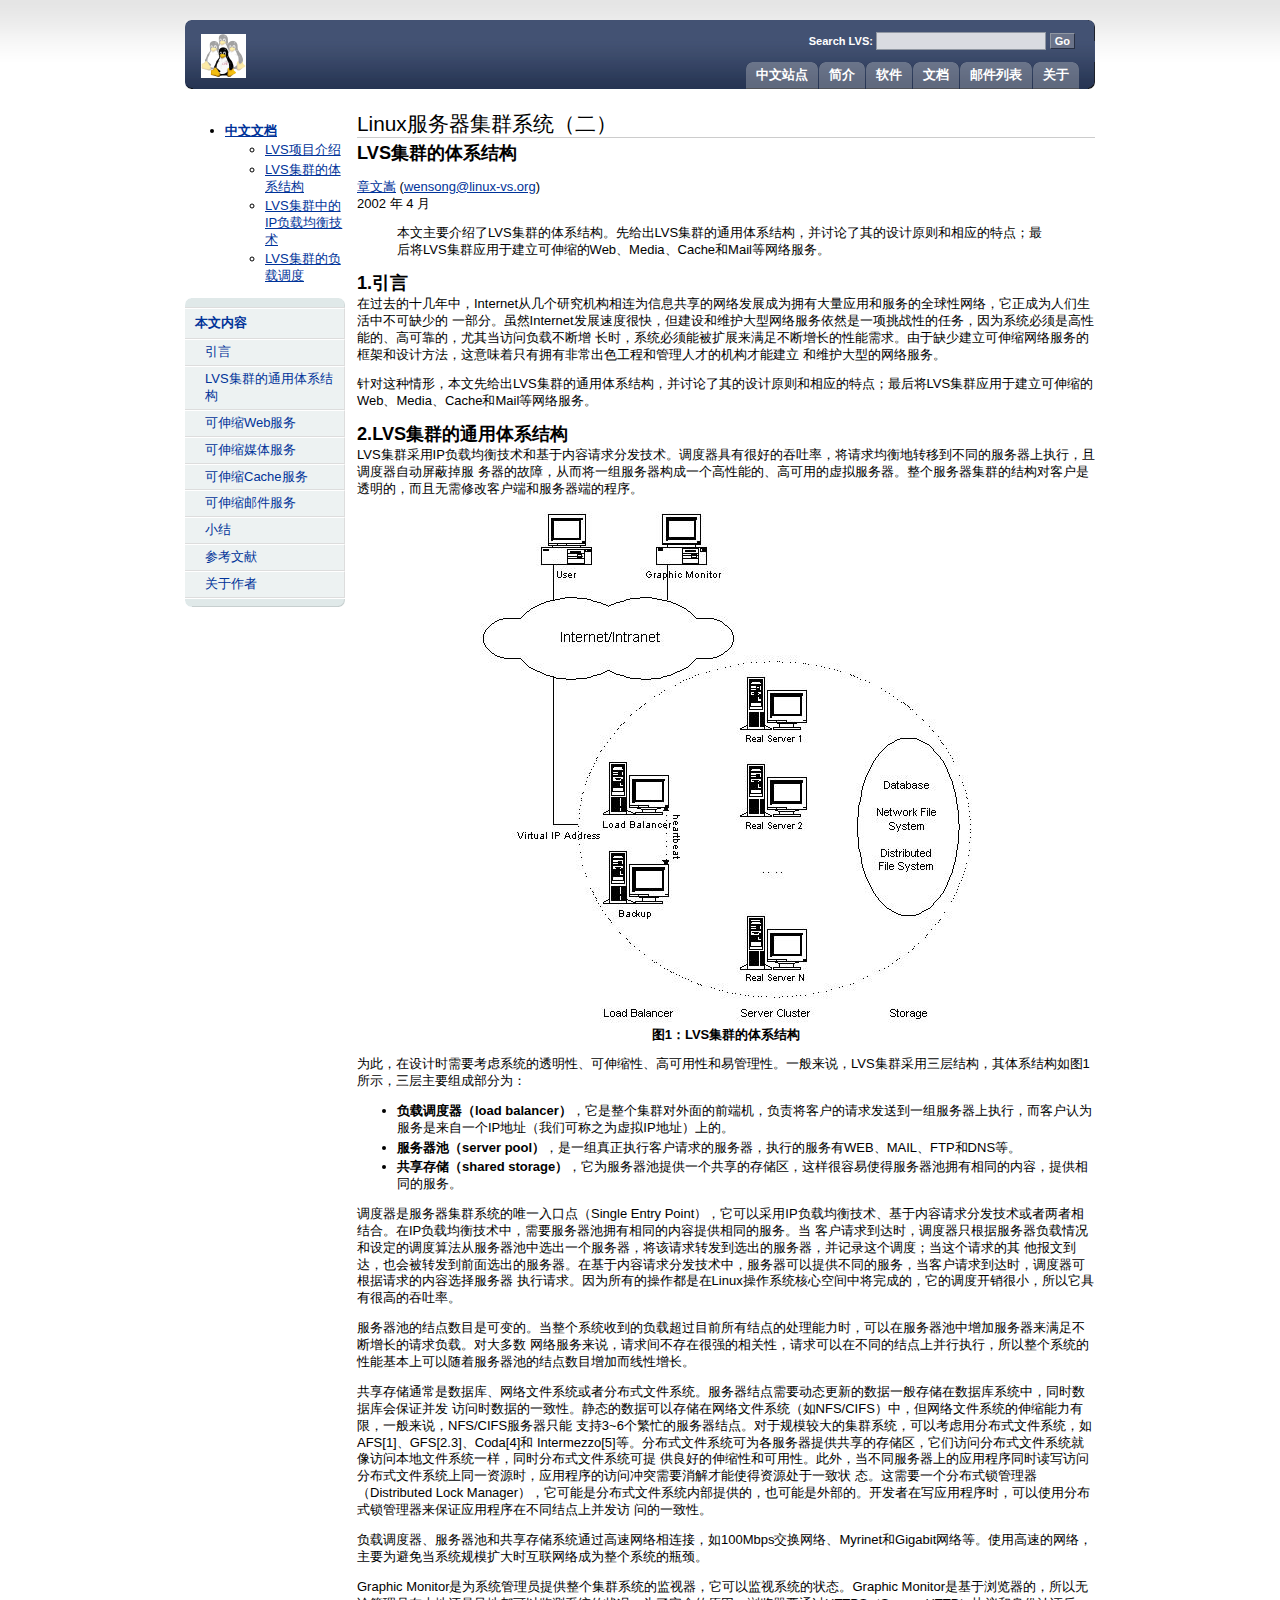
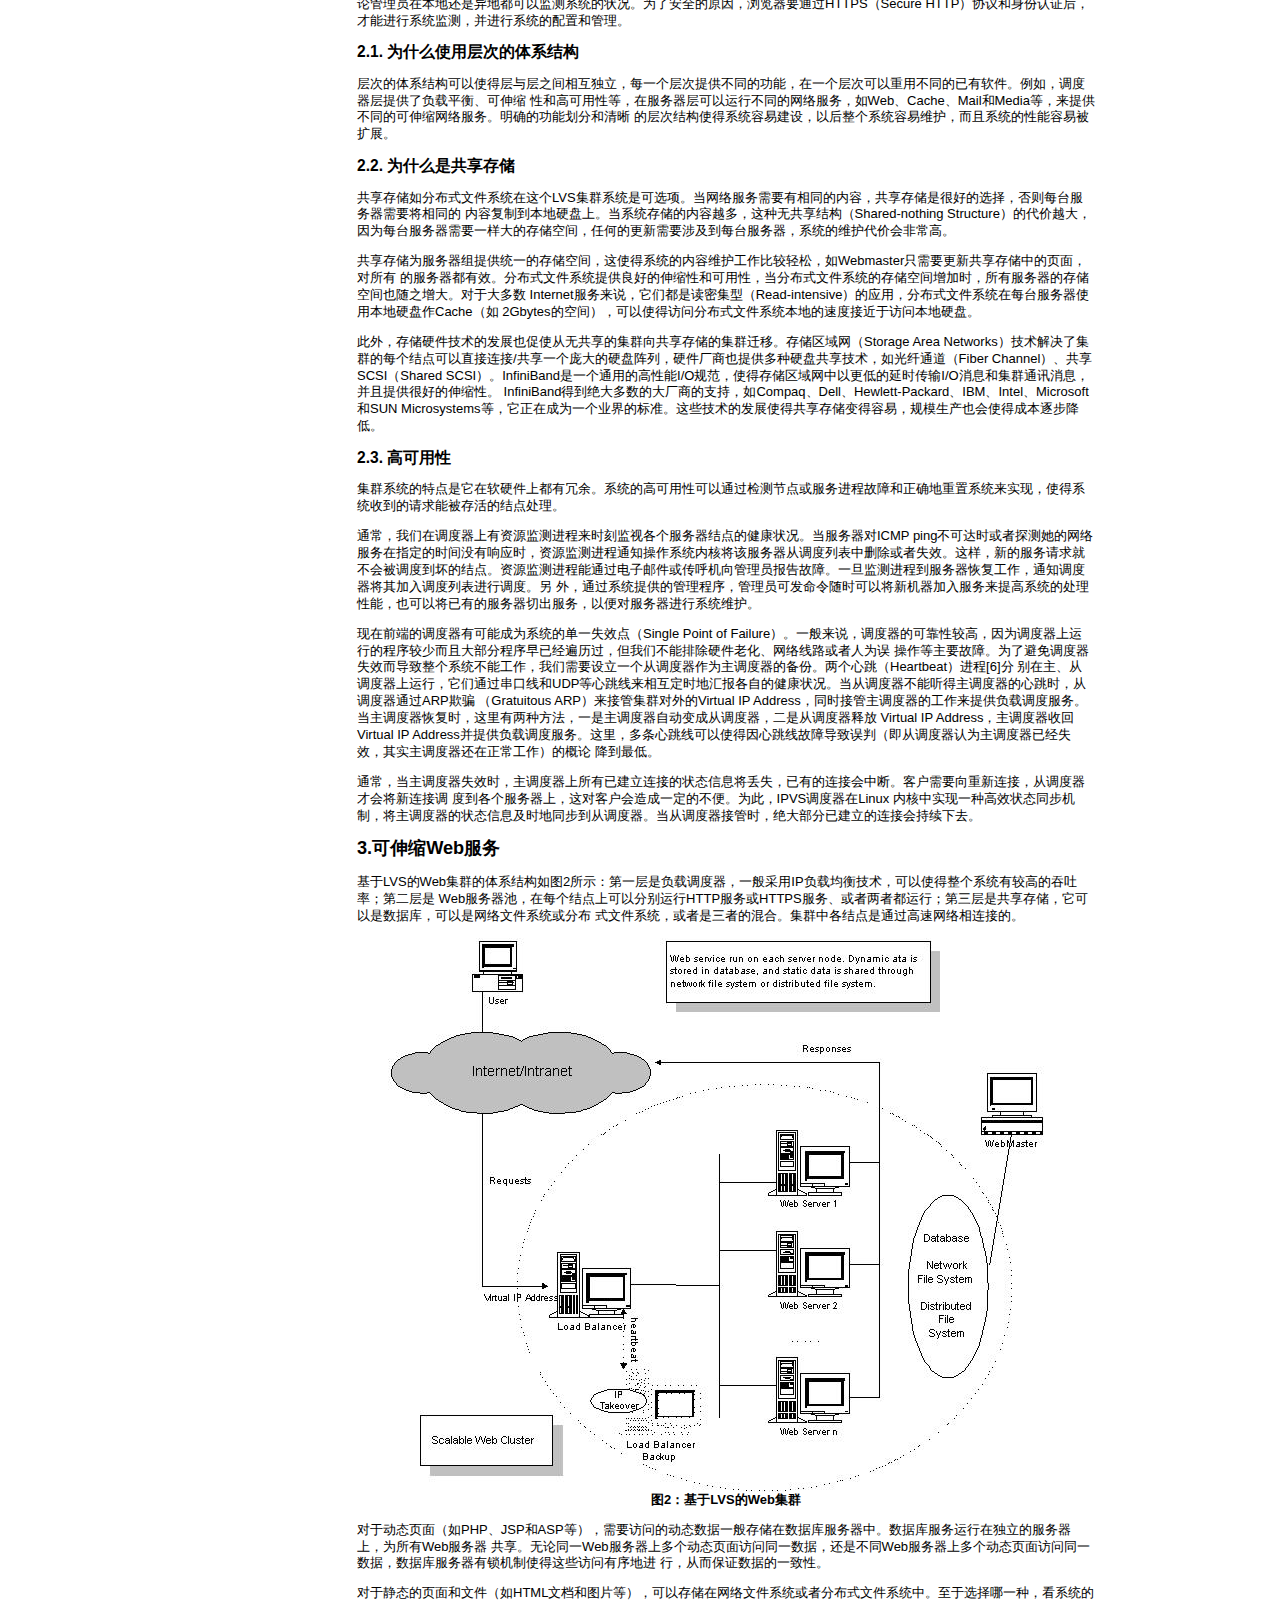
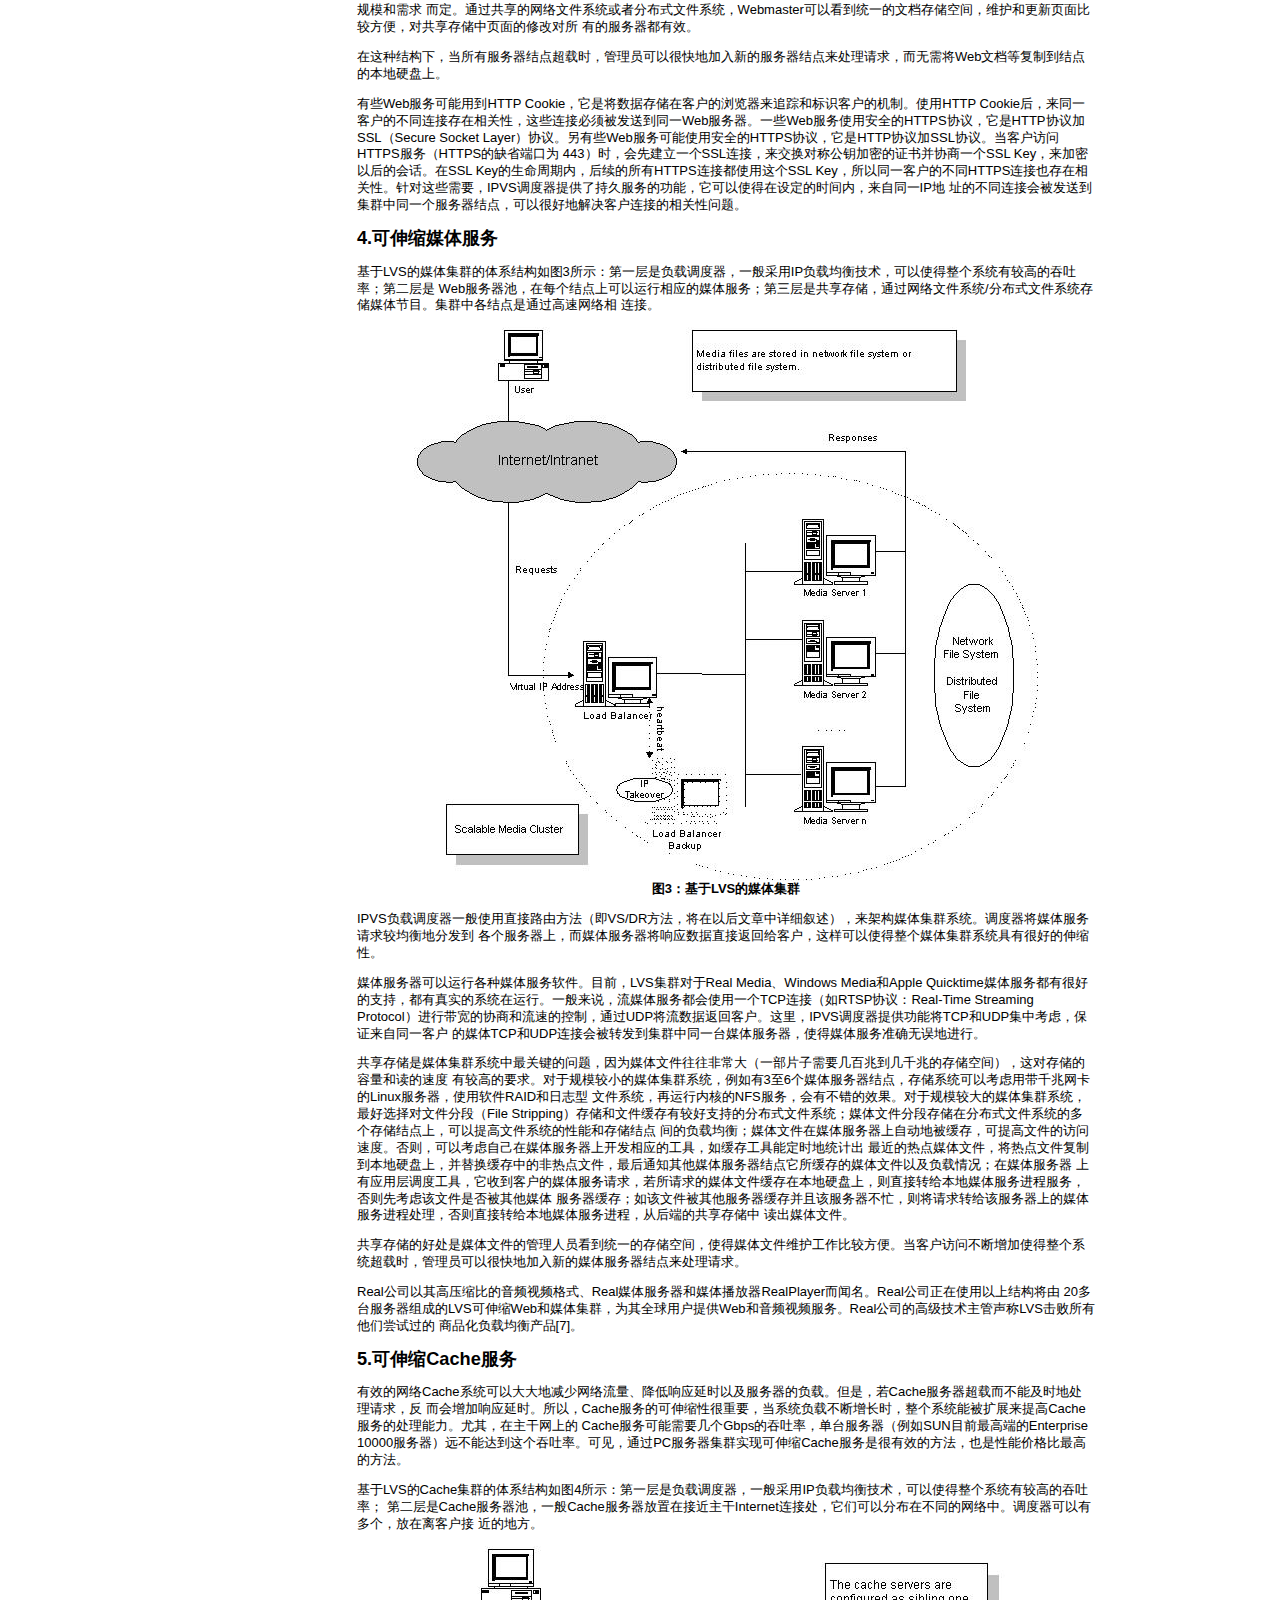
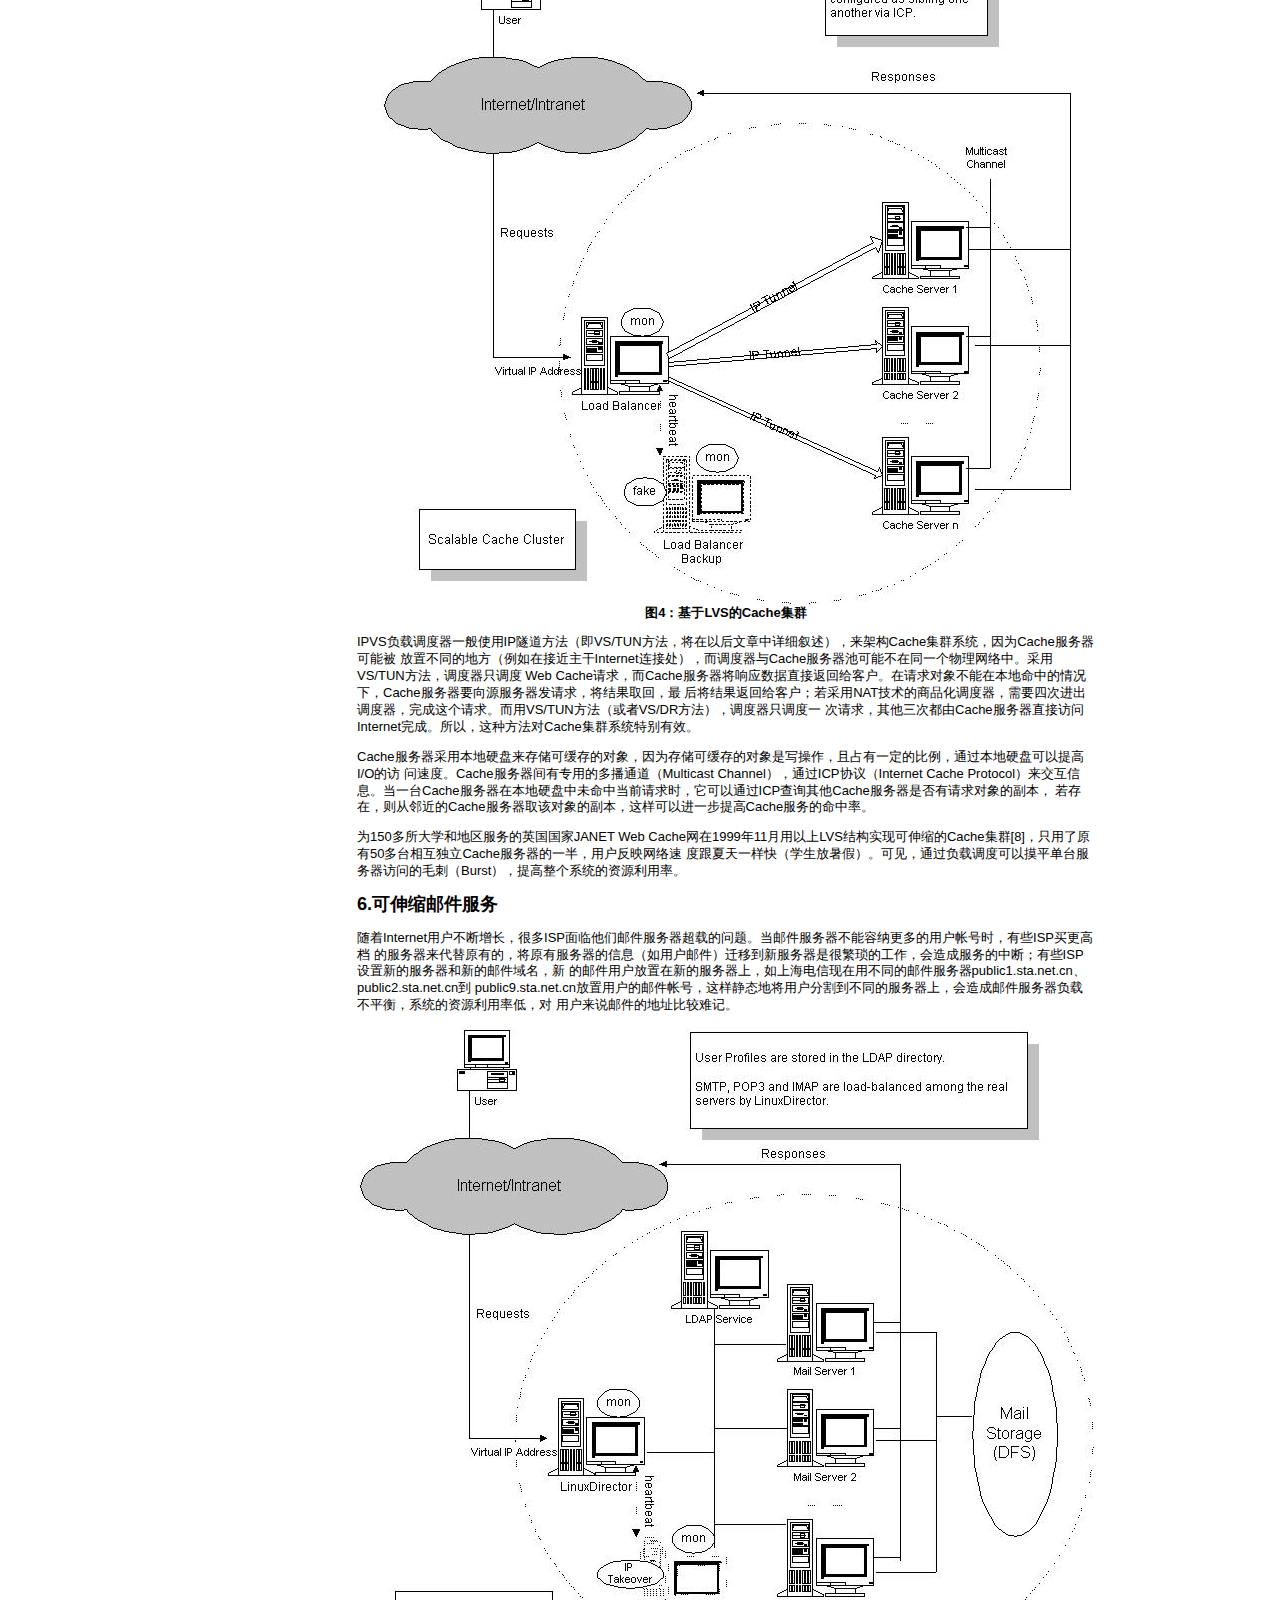
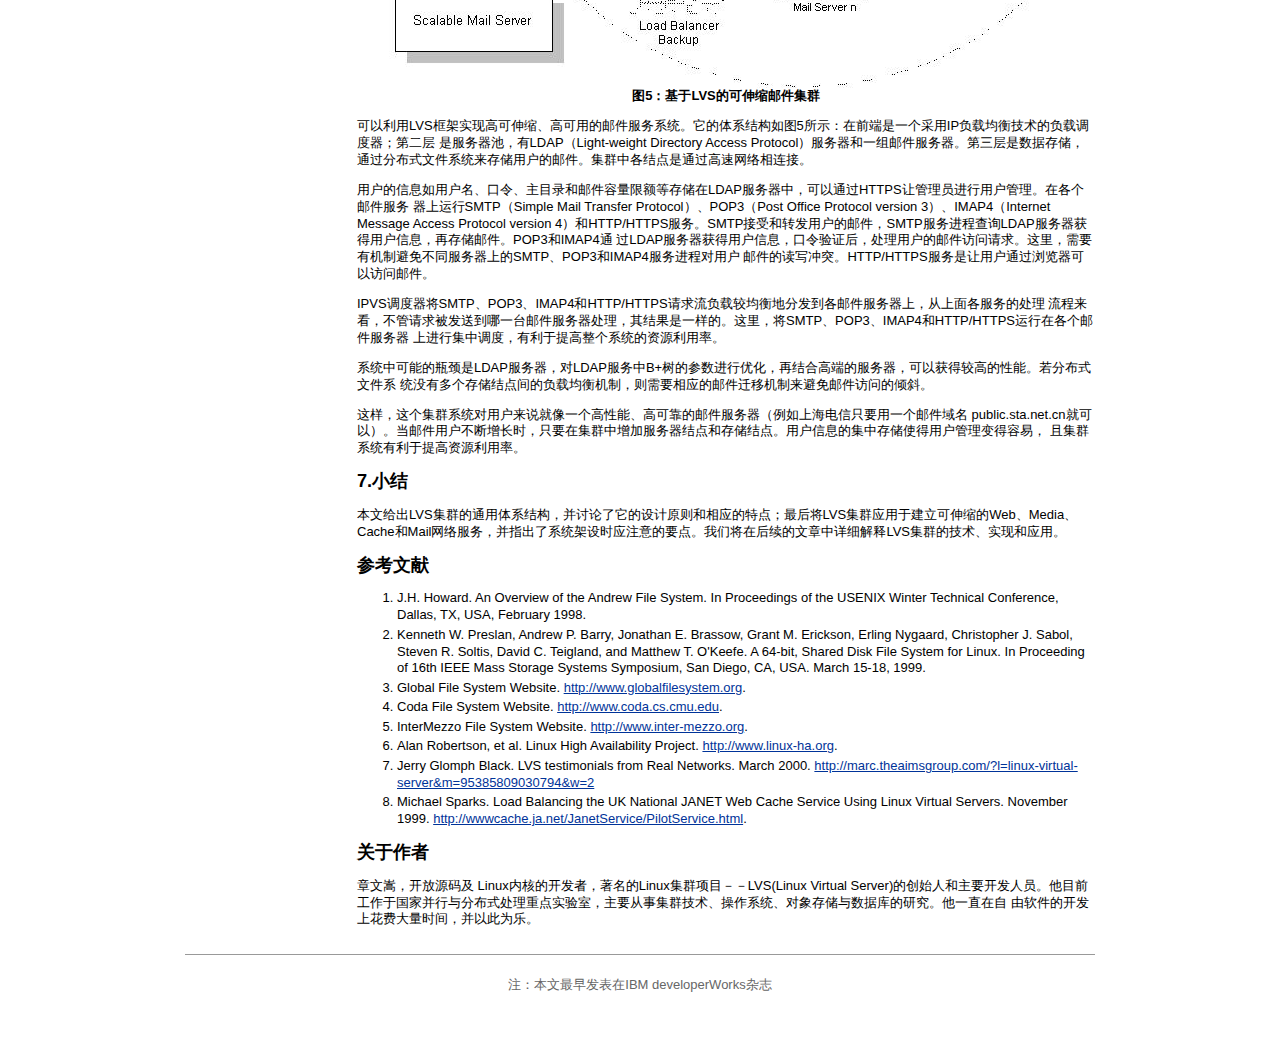
<file: static_server/html/zh/lvs2.html>
<!-- DOCTYPE HTML PUBLIC "-//W3C//DTD HTML 4.01//EN" "http://www.w3.org/TR/html4/strict.dtd" -->
<html lang="zh_CN">
<head>
    <meta http-equiv="Content-Type" content="text/html; charset=utf-8"/>
    <meta name="Description" content="LVS集群的体系结构"/>
    <meta name="Keywords" content="负载均衡, 集群, 可扩展性, 高可用, 系统管理, 体系结构"/>
    <title>Linux服务器集群系统(二)--LVS集群的体系结构</title>
    <link rel="icon" href="http://www.linuxvirtualserver.org/logo/lvs-16.png" type="image/png">
    <link rel="home" title="Home" href="http://www.LinuxVirtualServer.org/">
    <link rel="stylesheet" type="text/css" href="../css/base/content.css" media="all">
    <link rel="stylesheet" type="text/css" href="../css/base/template.css" media="screen">
    <link rel="stylesheet" type="text/css" href="../css/cavendish/content.css" title="Cavendish" media="all">
    <link rel="stylesheet" type="text/css" href="../css/cavendish/template.css" title="Cavendish" media="screen">
    <style type="text/css">
        .atitle2 {
            font-size: 140%;
            font-weight: bold;
        }

        .atitle3 {
            font-size: 120%;
            font-weight: bold;
        }
    </style>
</head>

<body class="homepage">
<div id="container">

    <div id="header">
        <h1><a href="http://www.linuxvirtualserver.org/index.html" title="返回首页" accesskey="1">首页</a></h1>
        <ul>
            <li><a href="http://www.linuxvirtualserver.org/about.html" title="关于LVS项目">关于</a></li>
            <li><a href="http://www.linuxvirtualserver.org/mailing.html" title="LVS邮件列表与档案">邮件列表</a></li>
            <li><a href="http://www.linuxvirtualserver.org/Documents.html" title="LVS文档">文档</a></li>
            <li><a href="http://www.linuxvirtualserver.org/software/index.html" title="LVS软件信息">软件</a></li>
            <li><a href="http://www.linuxvirtualserver.org/whatis.html" title="LVS介绍">简介</a></li>
            <li><a href="http://zh.linuxvirtualserver.org" title="LVS中文站点">中文站点</a></li>
        </ul>
        <form id="search" method="get" action="#" title="LinuxVirtualServer.org Search">
            <div>
                <label for="q" title="Search on LVS site">Search LVS: </label>
                <input type="hidden" name="cof"
                       value="DIV:#336699;ALC:#0000ff;GFNT:#0000ff;LC:#0000ff;BGC:white;AH:center;VLC:#663399;GL:0;GALT:#008000">
                <input type="hidden" name="domains" value="linuxvirtualserver.org">
                <input type="hidden" name="sitesearch" value="linuxvirtualserver.org">
                <input id="q" type="text" name="q" size="30">
                <input id="submit" type="submit" value="Go">
                <input type="hidden" name="ie" value="gb2312">
                <input type="hidden" name="oe" value="UTF-8">
                <input type="hidden" name="hl" value="zh-CN">
            </div>
        </form>
    </div>
    <!-- closes #header-->

    <div id="mBody">
        <div id="side">

            <ul id="nav-">
                <li><a title="Documentation"
                       href="http://www.linuxvirtualserver.org/zh/index.html"><strong>中文文档</strong></a>
                    <ul>
                        <li><a title="LVS项目介绍" href="http://www.linuxvirtualserver.org/zh/lvs1.html">LVS项目介绍</a></li>
                        <li><a title="LVS集群的体系结构" href="../zh/lvs2.html">LVS集群的体系结构</a></li>
                        <li><a title="LVS集群中的IP负载均衡技术" href="http://www.linuxvirtualserver.org/zh/lvs3.html">LVS集群中的IP负载均衡技术</a>
                        </li>
                        <li><a title="LVS集群的负载调度" href="http://www.linuxvirtualserver.org/zh/lvs4.html">LVS集群的负载调度</a>
                        </li>
                    </ul>
                </li>
            </ul>

            <ul id="nav">
                <li><a href="http://www.linuxvirtualserver.org/zh/lvs1.html"><strong>本文内容</strong></a>
                    <ul>
                        <li><a href=../zh/lvlvs2.html#1">引言</a></li>
                        <li><a href=../zh/lvlvs2.html#2">LVS集群的通用体系结构</a></li>
                        <li><a href=../zh/lvlvs2.html#3">可伸缩Web服务</a></li>
                        <li><a href=../zh/lvlvs2.html#4">可伸缩媒体服务</a></li>
                        <li><a href=../zh/lvlvs2.html#5">可伸缩Cache服务</a></li>
                        <li><a href=../zh/lvlvs2.html#6">可伸缩邮件服务</a></li>
                        <li><a href=../zh/lvlvs2.html#7">小结</a></li>
                        <li><a href=../zh/lvlvs2.html#resources">参考文献</a></li>
                        <li><a href=../zh/lvlvs2.html#author1">关于作者</a></li>
                    </ul>
                </li>
            </ul>

            <hr class="hide">
            <br>
            <script type="text/javascript"><!--
            google_ad_client = "pub-5166885998505756";
            google_ad_width = 160;
            google_ad_height = 600;
            google_ad_format = "160x600_as";
            google_ad_channel = "9082616221";
            google_color_border = "336699";
            google_color_bg = "FFFFFF";
            google_color_link = "003399";
            google_color_url = "008000";
            google_color_text = "000000";
            //--></script>
            <script type="text/javascript"
                    src="#">
            </script>
            <br/>
            <br/>
            <script type="text/javascript"><!--
            google_ad_client = "pub-5166885998505756";
            google_ad_width = 160;
            google_ad_height = 90;
            google_ad_format = "160x90_0ads_al";
            google_ad_channel = "6418630078";
            google_color_border = "336699";
            google_color_bg = "FFFFFF";
            google_color_link = "003399";
            google_color_url = "008000";
            google_color_text = "000000";
            //--></script>
            <script type="text/javascript"
                    src="#">
            </script>
        </div>

        <div id="mainContent">

            <hr class="hide">

            <h1>Linux服务器集群系统（二）</h1>

            <!-- START SUBTITLE AND CONTENT-->
            <span class="atitle2">LVS集群的体系结构</span>

            <p><a href=../zh/lvlvs2.html#author1"><font size="2">章文嵩</font></a> (<font size="2"><a
                    href="mailto:wensong@linux-vs.org">wensong@linux-vs.org</a></font>)
                <br> 2002 年 4 月</p>
            <blockquote>本文主要介绍了LVS集群的体系结构。先给出LVS集群的通用体系结构，并讨论了其的设计原则和相应的特点；最后将LVS集群应用于建立可伸缩的Web、Media、Cache和Mail等网络服务。
            </blockquote>
            <p><a name="1"><span class="atitle2">1.引言</span></a>
                <br>在过去的十几年中，Internet从几个研究机构相连为信息共享的网络发展成为拥有大量应用和服务的全球性网络，它正成为人们生活中不可缺少的
                一部分。虽然Internet发展速度很快，但建设和维护大型网络服务依然是一项挑战性的任务，因为系统必须是高性能的、高可靠的，尤其当访问负载不断增
                长时，系统必须能被扩展来满足不断增长的性能需求。由于缺少建立可伸缩网络服务的框架和设计方法，这意味着只有拥有非常出色工程和管理人才的机构才能建立
                和维护大型的网络服务。</p>
            <p>针对这种情形，本文先给出LVS集群的通用体系结构，并讨论了其的设计原则和相应的特点；最后将LVS集群应用于建立可伸缩的Web、Media、Cache和Mail等网络服务。</p>
            <p><a name="2"><span class="atitle2">2.LVS集群的通用体系结构</span></a>
                <br>LVS集群采用IP负载均衡技术和基于内容请求分发技术。调度器具有很好的吞吐率，将请求均衡地转移到不同的服务器上执行，且调度器自动屏蔽掉服
                务器的故障，从而将一组服务器构成一个高性能的、高可用的虚拟服务器。整个服务器集群的结构对客户是透明的，而且无需修改客户端和服务器端的程序。</p>
            <!-- START FIGURE--->
            <p></p>
            <center><img alt="LVS集群的体系结构" src="../zh/lvs2/lvs-architecture.jpg">
                <br><b>图1：LVS集群的体系结构</b></center>
            <p></p>
            <!-- END FIGURE--->
            <p>为此，在设计时需要考虑系统的透明性、可伸缩性、高可用性和易管理性。一般来说，LVS集群采用三层结构，其体系结构如图1所示，三层主要组成部分为：<br>
            </p>
            <ul>
                <li><b>负载调度器（load balancer）</b>，它是整个集群对外面的前端机，负责将客户的请求发送到一组服务器上执行，而客户认为服务是来自一个IP地址（我们可称之为虚拟IP地址）上的。</li>
                <li><b>服务器池（server pool）</b>，是一组真正执行客户请求的服务器，执行的服务有WEB、MAIL、FTP和DNS等。</li>
                <li><b>共享存储（shared storage）</b>，它为服务器池提供一个共享的存储区，这样很容易使得服务器池拥有相同的内容，提供相同的服务。</li>
            </ul>
            <p>调度器是服务器集群系统的唯一入口点（Single Entry
                Point），它可以采用IP负载均衡技术、基于内容请求分发技术或者两者相结合。在IP负载均衡技术中，需要服务器池拥有相同的内容提供相同的服务。当
                客户请求到达时，调度器只根据服务器负载情况和设定的调度算法从服务器池中选出一个服务器，将该请求转发到选出的服务器，并记录这个调度；当这个请求的其
                他报文到达，也会被转发到前面选出的服务器。在基于内容请求分发技术中，服务器可以提供不同的服务，当客户请求到达时，调度器可根据请求的内容选择服务器
                执行请求。因为所有的操作都是在Linux操作系统核心空间中将完成的，它的调度开销很小，所以它具有很高的吞吐率。</p>
            <p>服务器池的结点数目是可变的。当整个系统收到的负载超过目前所有结点的处理能力时，可以在服务器池中增加服务器来满足不断增长的请求负载。对大多数
                网络服务来说，请求间不存在很强的相关性，请求可以在不同的结点上并行执行，所以整个系统的性能基本上可以随着服务器池的结点数目增加而线性增长。 </p>
            <p>共享存储通常是数据库、网络文件系统或者分布式文件系统。服务器结点需要动态更新的数据一般存储在数据库系统中，同时数据库会保证并发
                访问时数据的一致性。静态的数据可以存储在网络文件系统（如NFS/CIFS）中，但网络文件系统的伸缩能力有限，一般来说，NFS/CIFS服务器只能
                支持3~6个繁忙的服务器结点。对于规模较大的集群系统，可以考虑用分布式文件系统，如AFS[1]、GFS[2.3]、Coda[4]和
                Intermezzo[5]等。分布式文件系统可为各服务器提供共享的存储区，它们访问分布式文件系统就像访问本地文件系统一样，同时分布式文件系统可提
                供良好的伸缩性和可用性。此外，当不同服务器上的应用程序同时读写访问分布式文件系统上同一资源时，应用程序的访问冲突需要消解才能使得资源处于一致状
                态。这需要一个分布式锁管理器（Distributed Lock
                Manager），它可能是分布式文件系统内部提供的，也可能是外部的。开发者在写应用程序时，可以使用分布式锁管理器来保证应用程序在不同结点上并发访
                问的一致性。 </p>
            <p>负载调度器、服务器池和共享存储系统通过高速网络相连接，如100Mbps交换网络、Myrinet和Gigabit网络等。使用高速的网络，主要为避免当系统规模扩大时互联网络成为整个系统的瓶颈。
            </p>
            <p>Graphic Monitor是为系统管理员提供整个集群系统的监视器，它可以监视系统的状态。Graphic
                Monitor是基于浏览器的，所以无论管理员在本地还是异地都可以监测系统的状况。为了安全的原因，浏览器要通过HTTPS（Secure
                HTTP）协议和身份认证后，才能进行系统监测，并进行系统的配置和管理。 </p>
            <p><span class="atitle3">2.1. 为什么使用层次的体系结构</span><br></p>
            <p>层次的体系结构可以使得层与层之间相互独立，每一个层次提供不同的功能，在一个层次可以重用不同的已有软件。例如，调度器层提供了负载平衡、可伸缩
                性和高可用性等，在服务器层可以运行不同的网络服务，如Web、Cache、Mail和Media等，来提供不同的可伸缩网络服务。明确的功能划分和清晰
                的层次结构使得系统容易建设，以后整个系统容易维护，而且系统的性能容易被扩展。 </p>
            <p><span class="atitle3">2.2. 为什么是共享存储</span><br>
            </p>
            <p>共享存储如分布式文件系统在这个LVS集群系统是可选项。当网络服务需要有相同的内容，共享存储是很好的选择，否则每台服务器需要将相同的
                内容复制到本地硬盘上。当系统存储的内容越多，这种无共享结构（Shared-nothing
                Structure）的代价越大，因为每台服务器需要一样大的存储空间，任何的更新需要涉及到每台服务器，系统的维护代价会非常高。 </p>
            <p>共享存储为服务器组提供统一的存储空间，这使得系统的内容维护工作比较轻松，如Webmaster只需要更新共享存储中的页面，对所有
                的服务器都有效。分布式文件系统提供良好的伸缩性和可用性，当分布式文件系统的存储空间增加时，所有服务器的存储空间也随之增大。对于大多数
                Internet服务来说，它们都是读密集型（Read-intensive）的应用，分布式文件系统在每台服务器使用本地硬盘作Cache（如
                2Gbytes的空间），可以使得访问分布式文件系统本地的速度接近于访问本地硬盘。 </p>
            <p>此外，存储硬件技术的发展也促使从无共享的集群向共享存储的集群迁移。存储区域网（Storage Area
                Networks）技术解决了集群的每个结点可以直接连接/共享一个庞大的硬盘阵列，硬件厂商也提供多种硬盘共享技术，如光纤通道（Fiber
                Channel）、共享SCSI（Shared
                SCSI）。InfiniBand是一个通用的高性能I/O规范，使得存储区域网中以更低的延时传输I/O消息和集群通讯消息，并且提供很好的伸缩性。
                InfiniBand得到绝大多数的大厂商的支持，如Compaq、Dell、Hewlett-Packard、IBM、Intel、Microsoft
                和SUN Microsystems等，它正在成为一个业界的标准。这些技术的发展使得共享存储变得容易，规模生产也会使得成本逐步降低。 </p>
            <p><span class="atitle3">2.3. 高可用性</span><br>
            </p>
            <p>集群系统的特点是它在软硬件上都有冗余。系统的高可用性可以通过检测节点或服务进程故障和正确地重置系统来实现，使得系统收到的请求能被存活的结点处理。
            </p>
            <p>通常，我们在调度器上有资源监测进程来时刻监视各个服务器结点的健康状况。当服务器对ICMP
                ping不可达时或者探测她的网络服务在指定的时间没有响应时，资源监测进程通知操作系统内核将该服务器从调度列表中删除或者失效。这样，新的服务请求就
                不会被调度到坏的结点。资源监测进程能通过电子邮件或传呼机向管理员报告故障。一旦监测进程到服务器恢复工作，通知调度器将其加入调度列表进行调度。另
                外，通过系统提供的管理程序，管理员可发命令随时可以将新机器加入服务来提高系统的处理性能，也可以将已有的服务器切出服务，以便对服务器进行系统维护。
            </p>
            <p>现在前端的调度器有可能成为系统的单一失效点（Single Point of
                Failure）。一般来说，调度器的可靠性较高，因为调度器上运行的程序较少而且大部分程序早已经遍历过，但我们不能排除硬件老化、网络线路或者人为误
                操作等主要故障。为了避免调度器失效而导致整个系统不能工作，我们需要设立一个从调度器作为主调度器的备份。两个心跳（Heartbeat）进程[6]分
                别在主、从调度器上运行，它们通过串口线和UDP等心跳线来相互定时地汇报各自的健康状况。当从调度器不能听得主调度器的心跳时，从调度器通过ARP欺骗
                （Gratuitous ARP）来接管集群对外的Virtual IP
                Address，同时接管主调度器的工作来提供负载调度服务。当主调度器恢复时，这里有两种方法，一是主调度器自动变成从调度器，二是从调度器释放
                Virtual IP Address，主调度器收回Virtual IP
                Address并提供负载调度服务。这里，多条心跳线可以使得因心跳线故障导致误判（即从调度器认为主调度器已经失效，其实主调度器还在正常工作）的概论
                降到最低。 </p>
            <p>通常，当主调度器失效时，主调度器上所有已建立连接的状态信息将丢失，已有的连接会中断。客户需要向重新连接，从调度器才会将新连接调
                度到各个服务器上，这对客户会造成一定的不便。为此，IPVS调度器在Linux
                内核中实现一种高效状态同步机制，将主调度器的状态信息及时地同步到从调度器。当从调度器接管时，绝大部分已建立的连接会持续下去。 </p>
            <p><a name="3"><span class="atitle2">3.可伸缩Web服务</span></a>
            </p>
            <p>基于LVS的Web集群的体系结构如图2所示：第一层是负载调度器，一般采用IP负载均衡技术，可以使得整个系统有较高的吞吐率；第二层是
                Web服务器池，在每个结点上可以分别运行HTTP服务或HTTPS服务、或者两者都运行；第三层是共享存储，它可以是数据库，可以是网络文件系统或分布
                式文件系统，或者是三者的混合。集群中各结点是通过高速网络相连接的。<!-- START FIGURE--->
            </p>
            <p></p>
            <center><img alt="基于LVS的Web集群" src="../zh/lvs2/web-cluster.jpg">
                <br><b>图2：基于LVS的Web集群</b></center>
            <p></p>
            <!-- END FIGURE--->

            <p>对于动态页面（如PHP、JSP和ASP等），需要访问的动态数据一般存储在数据库服务器中。数据库服务运行在独立的服务器上，为所有Web服务器
                共享。无论同一Web服务器上多个动态页面访问同一数据，还是不同Web服务器上多个动态页面访问同一数据，数据库服务器有锁机制使得这些访问有序地进
                行，从而保证数据的一致性。 </p>
            <p>对于静态的页面和文件（如HTML文档和图片等），可以存储在网络文件系统或者分布式文件系统中。至于选择哪一种，看系统的规模和需求
                而定。通过共享的网络文件系统或者分布式文件系统，Webmaster可以看到统一的文档存储空间，维护和更新页面比较方便，对共享存储中页面的修改对所
                有的服务器都有效。 </p>
            <p>在这种结构下，当所有服务器结点超载时，管理员可以很快地加入新的服务器结点来处理请求，而无需将Web文档等复制到结点的本地硬盘上。
            </p>
            <p>有些Web服务可能用到HTTP Cookie，它是将数据存储在客户的浏览器来追踪和标识客户的机制。使用HTTP
                Cookie后，来同一客户的不同连接存在相关性，这些连接必须被发送到同一Web服务器。一些Web服务使用安全的HTTPS协议，它是HTTP协议加
                SSL（Secure Socket
                Layer）协议。另有些Web服务可能使用安全的HTTPS协议，它是HTTP协议加SSL协议。当客户访问HTTPS服务（HTTPS的缺省端口为
                443）时，会先建立一个SSL连接，来交换对称公钥加密的证书并协商一个SSL Key，来加密以后的会话。在SSL
                Key的生命周期内，后续的所有HTTPS连接都使用这个SSL
                Key，所以同一客户的不同HTTPS连接也存在相关性。针对这些需要，IPVS调度器提供了持久服务的功能，它可以使得在设定的时间内，来自同一IP地
                址的不同连接会被发送到集群中同一个服务器结点，可以很好地解决客户连接的相关性问题。 </p>
            <p><a name="4"><span class="atitle2">4.可伸缩媒体服务</span></a>
            </p>
            <p>基于LVS的媒体集群的体系结构如图3所示：第一层是负载调度器，一般采用IP负载均衡技术，可以使得整个系统有较高的吞吐率；第二层是
                Web服务器池，在每个结点上可以运行相应的媒体服务；第三层是共享存储，通过网络文件系统/分布式文件系统存储媒体节目。集群中各结点是通过高速网络相
                连接。<!-- START FIGURE--->
            </p>
            <p></p>
            <center><img alt="基于LVS的媒体集群" src="../zh/lvs2/media-cluster.jpg">
                <br><b>图3：基于LVS的媒体集群</b></center>
            <p></p>
            <!-- END FIGURE--->
            <p>IPVS负载调度器一般使用直接路由方法（即VS/DR方法，将在以后文章中详细叙述），来架构媒体集群系统。调度器将媒体服务请求较均衡地分发到
                各个服务器上，而媒体服务器将响应数据直接返回给客户，这样可以使得整个媒体集群系统具有很好的伸缩性。 </p>
            <p>媒体服务器可以运行各种媒体服务软件。目前，LVS集群对于Real Media、Windows Media和Apple
                Quicktime媒体服务都有很好的支持，都有真实的系统在运行。一般来说，流媒体服务都会使用一个TCP连接（如RTSP协议：Real-Time
                Streaming
                Protocol）进行带宽的协商和流速的控制，通过UDP将流数据返回客户。这里，IPVS调度器提供功能将TCP和UDP集中考虑，保证来自同一客户
                的媒体TCP和UDP连接会被转发到集群中同一台媒体服务器，使得媒体服务准确无误地进行。 </p>
            <p>共享存储是媒体集群系统中最关键的问题，因为媒体文件往往非常大（一部片子需要几百兆到几千兆的存储空间），这对存储的容量和读的速度
                有较高的要求。对于规模较小的媒体集群系统，例如有3至6个媒体服务器结点，存储系统可以考虑用带千兆网卡的Linux服务器，使用软件RAID和日志型
                文件系统，再运行内核的NFS服务，会有不错的效果。对于规模较大的媒体集群系统，最好选择对文件分段（File
                Stripping）存储和文件缓存有较好支持的分布式文件系统；媒体文件分段存储在分布式文件系统的多个存储结点上，可以提高文件系统的性能和存储结点
                间的负载均衡；媒体文件在媒体服务器上自动地被缓存，可提高文件的访问速度。否则，可以考虑自己在媒体服务器上开发相应的工具，如缓存工具能定时地统计出
                最近的热点媒体文件，将热点文件复制到本地硬盘上，并替换缓存中的非热点文件，最后通知其他媒体服务器结点它所缓存的媒体文件以及负载情况；在媒体服务器
                上有应用层调度工具，它收到客户的媒体服务请求，若所请求的媒体文件缓存在本地硬盘上，则直接转给本地媒体服务进程服务，否则先考虑该文件是否被其他媒体
                服务器缓存；如该文件被其他服务器缓存并且该服务器不忙，则将请求转给该服务器上的媒体服务进程处理，否则直接转给本地媒体服务进程，从后端的共享存储中
                读出媒体文件。 </p>
            <p>共享存储的好处是媒体文件的管理人员看到统一的存储空间，使得媒体文件维护工作比较方便。当客户访问不断增加使得整个系统超载时，管理员可以很快地加入新的媒体服务器结点来处理请求。
            </p>
            <p>Real公司以其高压缩比的音频视频格式、Real媒体服务器和媒体播放器RealPlayer而闻名。Real公司正在使用以上结构将由
                20多台服务器组成的LVS可伸缩Web和媒体集群，为其全球用户提供Web和音频视频服务。Real公司的高级技术主管声称LVS击败所有他们尝试过的
                商品化负载均衡产品[7]。 </p>
            <p><a name="5"><span class="atitle2">5.可伸缩Cache服务</span></a>
            </p>
            <p>有效的网络Cache系统可以大大地减少网络流量、降低响应延时以及服务器的负载。但是，若Cache服务器超载而不能及时地处理请求，反
                而会增加响应延时。所以，Cache服务的可伸缩性很重要，当系统负载不断增长时，整个系统能被扩展来提高Cache服务的处理能力。尤其，在主干网上的
                Cache服务可能需要几个Gbps的吞吐率，单台服务器（例如SUN目前最高端的Enterprise
                10000服务器）远不能达到这个吞吐率。可见，通过PC服务器集群实现可伸缩Cache服务是很有效的方法，也是性能价格比最高的方法。 </p>
            <p>基于LVS的Cache集群的体系结构如图4所示：第一层是负载调度器，一般采用IP负载均衡技术，可以使得整个系统有较高的吞吐率；
                第二层是Cache服务器池，一般Cache服务器放置在接近主干Internet连接处，它们可以分布在不同的网络中。调度器可以有多个，放在离客户接
                近的地方。<!-- START FIGURE--->
            </p>
            <p></p>
            <center><img alt="基于LVS的Cache集群" src="../zh/lvs2/cache-cluster.jpg">
                <br><b>图4：基于LVS的Cache集群</b></center>
            <p></p>
            <!-- END FIGURE--->
            <p>IPVS负载调度器一般使用IP隧道方法（即VS/TUN方法，将在以后文章中详细叙述），来架构Cache集群系统，因为Cache服务器可能被
                放置不同的地方（例如在接近主干Internet连接处），而调度器与Cache服务器池可能不在同一个物理网络中。采用VS/TUN方法，调度器只调度
                Web
                Cache请求，而Cache服务器将响应数据直接返回给客户。在请求对象不能在本地命中的情况下，Cache服务器要向源服务器发请求，将结果取回，最
                后将结果返回给客户；若采用NAT技术的商品化调度器，需要四次进出调度器，完成这个请求。而用VS/TUN方法（或者VS/DR方法），调度器只调度一
                次请求，其他三次都由Cache服务器直接访问Internet完成。所以，这种方法对Cache集群系统特别有效。 </p>
            <p>Cache服务器采用本地硬盘来存储可缓存的对象，因为存储可缓存的对象是写操作，且占有一定的比例，通过本地硬盘可以提高I/O的访
                问速度。Cache服务器间有专用的多播通道（Multicast Channel），通过ICP协议（Internet Cache
                Protocol）来交互信息。当一台Cache服务器在本地硬盘中未命中当前请求时，它可以通过ICP查询其他Cache服务器是否有请求对象的副本，
                若存在，则从邻近的Cache服务器取该对象的副本，这样可以进一步提高Cache服务的命中率。 </p>
            <p>为150多所大学和地区服务的英国国家JANET Web
                Cache网在1999年11月用以上LVS结构实现可伸缩的Cache集群[8]，只用了原有50多台相互独立Cache服务器的一半，用户反映网络速
                度跟夏天一样快（学生放暑假）。可见，通过负载调度可以摸平单台服务器访问的毛刺（Burst），提高整个系统的资源利用率。 </p>
            <p><a name="6"><span class="atitle2">6.可伸缩邮件服务</span></a>
            </p>
            <p>随着Internet用户不断增长，很多ISP面临他们邮件服务器超载的问题。当邮件服务器不能容纳更多的用户帐号时，有些ISP买更高档
                的服务器来代替原有的，将原有服务器的信息（如用户邮件）迁移到新服务器是很繁琐的工作，会造成服务的中断；有些ISP设置新的服务器和新的邮件域名，新
                的邮件用户放置在新的服务器上，如上海电信现在用不同的邮件服务器public1.sta.net.cn、public2.sta.net.cn到
                public9.sta.net.cn放置用户的邮件帐号，这样静态地将用户分割到不同的服务器上，会造成邮件服务器负载不平衡，系统的资源利用率低，对
                用户来说邮件的地址比较难记。<!-- START FIGURE--->
            </p>
            <p></p>
            <center><img alt="基于LVS的可伸缩邮件集群" src="../zh/lvs2/mail-cluster.jpg">
                <br><b>图5：基于LVS的可伸缩邮件集群</b></center>
            <p></p>
            <!-- END FIGURE--->
            <p>
            </p>
            <p>可以利用LVS框架实现高可伸缩、高可用的邮件服务系统。它的体系结构如图5所示：在前端是一个采用IP负载均衡技术的负载调度器；第二层
                是服务器池，有LDAP（Light-weight Directory Access
                Protocol）服务器和一组邮件服务器。第三层是数据存储，通过分布式文件系统来存储用户的邮件。集群中各结点是通过高速网络相连接。 </p>
            <p>用户的信息如用户名、口令、主目录和邮件容量限额等存储在LDAP服务器中，可以通过HTTPS让管理员进行用户管理。在各个邮件服务
                器上运行SMTP（Simple Mail Transfer Protocol）、POP3（Post Office Protocol
                version 3）、IMAP4（Internet Message Access Protocol version
                4）和HTTP/HTTPS服务。SMTP接受和转发用户的邮件，SMTP服务进程查询LDAP服务器获得用户信息，再存储邮件。POP3和IMAP4通
                过LDAP服务器获得用户信息，口令验证后，处理用户的邮件访问请求。这里，需要有机制避免不同服务器上的SMTP、POP3和IMAP4服务进程对用户
                邮件的读写冲突。HTTP/HTTPS服务是让用户通过浏览器可以访问邮件。 </p>
            <p>IPVS调度器将SMTP、POP3、IMAP4和HTTP/HTTPS请求流负载较均衡地分发到各邮件服务器上，从上面各服务的处理
                流程来看，不管请求被发送到哪一台邮件服务器处理，其结果是一样的。这里，将SMTP、POP3、IMAP4和HTTP/HTTPS运行在各个邮件服务器
                上进行集中调度，有利于提高整个系统的资源利用率。 </p>
            <p>系统中可能的瓶颈是LDAP服务器，对LDAP服务中B+树的参数进行优化，再结合高端的服务器，可以获得较高的性能。若分布式文件系
                统没有多个存储结点间的负载均衡机制，则需要相应的邮件迁移机制来避免邮件访问的倾斜。 </p>
            <p>这样，这个集群系统对用户来说就像一个高性能、高可靠的邮件服务器（例如上海电信只要用一个邮件域名
                public.sta.net.cn就可以）。当邮件用户不断增长时，只要在集群中增加服务器结点和存储结点。用户信息的集中存储使得用户管理变得容易，
                且集群系统有利于提高资源利用率。 </p>
            <p><a name="7"><span class="atitle2">7.小结</span></a>
            </p>
            <p>本文给出LVS集群的通用体系结构，并讨论了它的设计原则和相应的特点；最后将LVS集群应用于建立可伸缩的Web、Media、
                Cache和Mail网络服务，并指出了系统架设时应注意的要点。我们将在后续的文章中详细解释LVS集群的技术、实现和应用。&nbsp;<!-- RESOURCES-->
            </p>
            <p><a name="resources"><span class="atitle2">参考文献</span></a>
            </p>
            <ol>
                <li>J.H. Howard. An Overview of the Andrew File System. In
                    Proceedings of the USENIX Winter Technical Conference, Dallas, TX, USA,
                    February 1998.
                </li>
                <li>Kenneth W. Preslan, Andrew P. Barry,
                    Jonathan E. Brassow, Grant M. Erickson, Erling Nygaard, Christopher J.
                    Sabol, Steven R. Soltis, David C. Teigland, and Matthew T. O'Keefe. A
                    64-bit, Shared Disk File System for Linux. In Proceeding of 16th IEEE
                    Mass Storage Systems Symposium, San Diego, CA, USA. March 15-18, 1999.
                </li>
                <li>Global File System Website. <a href="http://www.globalfilesystem.org/">http://www.globalfilesystem.org</a>.
                </li>
                <li>Coda File System Website. <a href="http://www.coda.cs.cmu.edu/">http://www.coda.cs.cmu.edu</a>.</li>
                <li>InterMezzo File System Website. <a href="http://www.inter-mezzo.org/">http://www.inter-mezzo.org</a>.
                </li>
                <li>Alan Robertson, et al. Linux High Availability Project. <a href="http://www.linux-ha.org/">http://www.linux-ha.org</a>.
                </li>
                <li>Jerry Glomph Black. LVS testimonials from Real Networks. March 2000. <a
                        href="http://marc.theaimsgroup.com/?l=linux-virtual-server&amp;m=95385809030794&amp;w=2">http://marc.theaimsgroup.com/?l=linux-virtual-server&amp;m=95385809030794&amp;w=2</a>
                </li>
                <li>Michael Sparks. Load Balancing the UK National JANET Web Cache Service Using Linux Virtual Servers.
                    November 1999.
                    <a href="http://wwwcache.ja.net/JanetService/PilotService.html">http://wwwcache.ja.net/JanetService/PilotService.html</a>.
                </li>
            </ol>
            <!-- AUTHOR BIOS-->
            <!-- Make author heading singular or plural as needed-->
            <a name="author1"><span class="atitle2">关于作者</span></a>

            <p>章文嵩，开放源码及
                Linux内核的开发者，著名的Linux集群项目－－LVS(Linux Virtual
                Server)的创始人和主要开发人员。他目前工作于国家并行与分布式处理重点实验室，主要从事集群技术、操作系统、对象存储与数据库的研究。他一直在自
                由软件的开发上花费大量时间，并以此为乐。</p>

        </div>
        <!-- closes #mainContent-->

    </div>
    <!-- closes #mBody-->

    <div id="footer">
        <p>注：本文最早发表在IBM developerWorks杂志</p>
    </div>

</div>
<!-- closes #container -->

<script src="#" type="text/javascript">
</script>
<script type="text/javascript">
    _uacct = "UA-405205-1";
    urchinTracker();
</script>

</body>
</html>
</file>
<file: static_server/html/css/base/content.css>
/* mozilla.org Base Styles
 * maintained by fantasai
 * (classes defined in the Markup Guide - http://mozilla.org/contribute/writing/markup )
 */
/* Suggested order:
 * display
 * list-style
 * position
 * float
 * clear
 * width
 * height
 * margin
 * padding
 * border
 * background
 * color
 * font
 * text-decoration
 * text-align
 * vertical-align
 * white-space
 * other text
 * content
 *
 */

/* TOC:
   Random HTML Styles
     Forms
   General Structure
   Navigation
   Quotations
   Comments and Other Asides
   Emphasis
   Computers - General
   Code
   Examples and Figures
   Q and A (FAQ)
   Tables
   Headers
   Meta
   Specific to Products Pages
*/
/* Random HTML Styles */

	dt {
		font-weight: bold;
	}
	
	dd {
		margin: 0 0 1em 1em;
	}
	
	li {
		margin-top: 0.2em;
		margin-bottom: 0.2em;
	}
	
	sup {
		font-size: 70%;
	}

	form {
		margin: 0;
		display: inline;
	}

	label {
		font-weight: bold;
	}

	.deepLevel #mainContent :link img,
	.deepLevel #mainContent :visited img {
		border: medium solid;
	}

	.deepLevel #mainContent #buttons :link img,
	.deepLevel #mainContent #buttons :visited img {
		border: 0;
	}

/* General Structure */
	
	.subtitle {
		font-style: italic;
	}

	div.para {
		margin: 1em 0;
	}

	div.section {
		display: block;
		padding-left: 3%;
	}

	div.section > h2,
	div.section > h3,
	div.section > h4,
	div.section > h5,
	div.section > h6 {
		margin-left: -1.3%;
	}
	
	.imgright {
		float: right;
		margin: 0 0 2em 2em;
	}
	
	.first {
		margin-top: 0; /* For IE not understanding first:child */
	}

/* Navigation */

	:link img,
	:visited img {
		border: 0;
	}

	.ex-ref {
		font-style: italic;
	}

	dl.toc dt {
		margin-top: 1em;
		font-size: 110%;
	}
	dl.toc p {
		margin: 0;
		text-indent: 1em;
	}
	dl.toc p:first-child {
		text-indent: 0;
	}
	dl.toc > dd {
		margin-left: 1em;
	}

	ol.toc ol {
		list-style-type: circle;
	}
	ol.toc > li > ol {
		font-size: 90%;
	}

	ul.snav {/* section navigation or short navigation, whichever you prefer */
		margin: 0.7em 10%;
		padding: .2em;
		text-align: center;
	}
	ul.snav > li {
		list-style-type: none;
		margin: 0;
		padding: 0;
	}
	ul.snav > li {
		display: inline;
	}
	ul.snav > li:before {
		content: " | ";
	}
	ul.snav > li:first-child:before {
		content: "";
	}

	a.cont {
		display: block;
		margin-right: 0;
		text-align: right;
	}

/* Quotations */

	blockquote > address {
		padding-left: 1em;
		text-indent: -1em;
	}
	blockquote > address:before {
		content: "\2015";
	}

	div.quote,
	div.epigraph {
		margin: 1em;
	}
	div.quote q,
	div.epigraph q {
		display: block;
		margin: 0 .5em;
		text-indent: -0.5em;
	}
	div.quote cite,
	div.epigraph cite {
		display: block;
		padding: 0 1em;
		text-align: right;
		text-indent: -1em;
	}
	div.quote cite:before,
	div.epigraph cite:before {
		content: "\2015";
	}

	blockquote.epigraph,
	div.epigraph q {
		font-style: italic;
		text-align: right;
	}
	blockquote.epigraph em,
	div.epigraph q em {
		font-style: normal;
	}
	blockquote.epigraph address,
	div.epigraph cite {
		font-style: normal;
	}

/* Comments and other Asides */

	.note {
		font-style: italic;
	}
	.note:before {
		content: "Note: ";
	}

	.remark {
		font-size: smaller;
	}
	.remark:before {
		content: "[";
	}
	.remark:after {
		content: "]";
	}

	.sidenote {
		clear: both;
		margin: 0.75em 0.5em;
		padding: 0.2em;
		border: 1px solid;

		/* Block NS4 from floating */ /*/*/
		float: right;
		width: 30%;
		min-width: 15em;
		/* */
	}
	/* Reduce main header sizes */
	.sidenote h1 {font-size: 1.40em;}
	.sidenote h2 {font-size: 1.25em;}
	.sidenote h3 {font-size: 1.10em;}

	.key-point > h1:first-child,
	.key-point > h2:first-child,
	.key-point > h3:first-child,
	.key-point > h4:first-child,
	.key-point > h5:first-child,
	.key-point > h6:first-child {
		margin-top: 0;
	}

/* Emphasis */

	/* em, strong */

	strong.stronger {
		font-style: italic;
		font-weight: bold;
	}

	strong.very-strong {
		font-weight: bold;
		text-transform: uppercase;
	}

	*.important,
	div.important,
	p.important {
		margin: 1em;
		padding: 0.1em;
		border: solid #F00;
		font-size: larger;
	}

/* Computers - General */

	pre.screen {
		overflow: auto;
		margin: 1em 0.5em;
		padding: 0.2em;
		border: solid 1px;
		font-family: monospace;
		white-space: pre;
	}

	div.screen {
		margin: 1em .5em;
		padding: 0.2em;
		border: solid 1px;
	}

	span.application {
		font-style: italic;
	}

	kbd.command,
	code.command {
		white-space: pre;
	}

	code.filename {
		font-style: italic;
		white-space: nowrap;
	}

/* Code */

	code {
		white-space: pre;
	}

	pre.code {
		overflow: auto;
		margin: 1em .5em;
		padding: .2em;
		border: solid 1px;
	}

	pre.code .remark {
		font-size: 1em;
		font-style: italic;
	}

	/* turn off content generation */
	pre.code .remark:before,
	pre.code .remark:after,
	pre.code .note:before {
		content: "";
	}


/* Examples and Figures */

	.example {
		margin: 1em 3%;
		padding: .25em;
		border: solid;
	}
	.example:before {
		display: block;
		font-weight: bold;
		content: "Example";
	}
	.example[title]:before {
		content: "Example: " attr(title);
	}

	pre.bad,
	div.bad {
		border: dashed red 3px;
	}
	.bad.example:before {
		content: "Incorrect Example";
	}
	.bad.example[title]:before {
		content: "Incorrect Example: " attr(title);
	}

	pre.good,
	div.good {
		border: double lime 3px;
	}
	.good.example:before {
		content: "Correct Example";
	}
	.good.example[title]:before {
		content: "Correct Example: " attr(title);
	}

	.figure,
	.screenshot {
		display: block;
		margin: .75em auto;
	}
	object.figure object,
	object.screenshot object,
	object.figure img,
	object.screenshot object {
		display: block;
		margin: 0 auto;
	}
	.screenshot[title]:after,
	.figure[title]:after {
		display: block;
		margin: 0 8% .05em;
		font-style: italic;
		font-size: small;
		text-align: right;
		content: attr(title);
	}

	.co,
	.callout {
		text-decoration: underline;
	}

/* Q and A (FAQ) */

	.qandaset .question {
		font-size: large;
		font-weight: bold;
	}

	.qandaset .answer {
		margin-top: 1em;
	}

/* Tables */

	table.data {
		border-collapse: collapse;
		margin: 0.5em auto;
		border: 1px solid;
	}

	table.data caption {
		margin: 1em auto 0.2em;
		font-size: small;
		font-style: italic;
		text-align: center;
	}

	table.data th,
	table.data td {
		padding: 0.2em;
		border: 1px solid;
	}

/* Meta */

	address {
		text-align: right;
	}
	.author {
		margin-bottom: 1em;
		text-align: left;
	}


/* Headers */

	#mainContent > h1:first-child,
	#mainContent > h2:first-child,
	#mainContent > h3:first-child,
	#mainContent > h4:first-child,
	#mainContent > h5:first-child,
	#mainContent > h6:first-child,
	#side > h1:first-child,
	#side > h2:first-child,
	#side > h3:first-child,
	#side > h4:first-child,
	#side > h5:first-child,
	#side > h6:first-child {
		margin-top: 0;
	}
	

/* Specific to Products Pages */

.productlist {
	margin: 0;
	padding: 0 0 0 5px;
}

.productlist li {
	clear: left;
	list-style: none;
	padding: 0 0 1em 0;
	margin-left: 0;
}

.productlist h3 {
	margin: 0 0 0.2em 0;
}

.productlist img {
	float: left;
	margin: 0 0.5em 1em 0;
}

/* Random Stuff That Needs To Be Cleaned Up / Deprecated */

.flLeft {
	float: left;
	margin: 5px 10px 5px 0;
}
.flRight {
	float: right;
	margin: 5px 0 5px 10px;
}
</file>
<file: static_server/html/css/base/template.css>
/* mozilla.org Base Template Styles
 * Initial Design by Dave Shea
 * Severely tweaked by David Baron
 * Reorganized by fantasai
 * Large Changes for new Cavendish default by Daniel Burka and Steven Garrity
 */

/* Basic Structure */
	body {
		min-width: 610px;
		margin: 20px;
	}

	#container {
		max-width: 70em;
		margin: 0 auto;
	}
	
	#mBody {
		clear: both;
		padding: 0 0 0 0;
	}

	#side {
		float: left;
		width: 160px;
		margin-bottom: 1em;
	}

	#mainContent {
		margin-left: 172px;
	}
	.nomenu #mainContent {
		margin-left: 0;
	}
	.bodyleft {
		margin-left: 172px ! important
	}
	#mainContent.right {
		float: left;
		width: auto;
		margin-bottom: 1em;
		margin-left: 0;
	}
	
	#side.right {
		float: none;
		width: auto;
		margin-left: -160px;
	}

/* Header */

	#header { margin-bottom: 1em; }
	#header ul {
		margin: 0 0 1em 0;
		padding: 0;
	}
	
	#header li {
		display: inline;
		padding: 0 20px 0 0;
		margin: 0;
		white-space: nowrap;
	}

/* Sidebar */

	#getcd {
		margin: 1em 0 0 45px;
	}

/* Footer */

	#footer {
		clear: both;
		margin-top: 1em;
	}
		
	#footer ul {
		margin: 0 0 1em 0;
		padding: 0;
	}
	
	#footer li {
		display: inline;
		padding: 0 20px 0 0;
		margin: 0;
		white-space: nowrap;
	}
	
	#footer p {
		margin: 0.6em 0;
	}

/*accessibility tweaks*/
	.skipLink {
		position: absolute;
		left: -999px;
		width: 990px;
	}
	hr.hide {
		display: none;
	}
</file>
<file: static_server/html/css/cavendish/content.css>
/* Suggested order:
 * display
 * list-style
 * position
 * float
 * clear
 * width
 * height
 * margin
 * padding
 * border
 * background
 * color
 * font
 * text-decoration
 * text-align
 * vertical-align
 * white-space
 * other text
 * content
 *
 */

/* TOC:
   Body
   Random HTML Styles
     Forms
   General Structure
   Navigation
   Quotations
   Comments and Other Asides
   Emphasis
   Computers - General
   Code
   Examples and Figures
   Q and A (FAQ)
   Tables
   Meta
*/

/* Body */

	body {
		background: #fff;
		color: #000;
	}

	#mainContent, #side {
		background: #fff;
		line-height: 1.3; /* value other than 'normal' needed for WinIE */
		color: #000;
	}
	.deepLevel #mainContent {
		line-height: 1.4;
	}

/* Random HTML Styles */

	hr {
		height: 1px;
		background-color: #000;
		color: #000;
		margin: 2em 0;
	}

	input[type="submit"] {
		font-weight: bold;
	}

/* General Structure */
    body, td, th, input { /* redundant rules for bad browsers  */
            font-family: verdana, sans-serif;
            font-size: x-small;
            voice-family: "\"}\"";
            voice-family: inherit;
            font-size: small;
    }

	h1, h2, h3, h4, h5, h6 {
		margin: 1em 0 0.2em 0;
		border-bottom: 1px solid #ccc;
		font-family: arial, verdana, sans-serif;
	}

	#header h1 { border: 0; }

	h1 { font-size: 160%; font-weight: normal; }
	h2 { font-size: 150%; font-weight: normal; }
	h3 { font-size: 120%; }
	h4 { font-size: 100%; }
	h5 { font-size: 90%; }
	h6 { font-size: 90%; border: 0; }
	
/* Navigation */

        :link { color: #039; }
        :visited { color: #636; }
        :link:hover, :visited:hover { color: #333; }
        :link:active, :link:active { color: #000; }

/* Quotations */


/* Comments and other Asides */

	.note {
		color: #666;
		font-style: normal;
	}
	
	.remark {
		color: #666;
	}
	
	.sidenote {
		border: #666;
	}

	.key-point:before {
		line-height: 0.1;
		font-size: 1px;
		background: transparent url("../../images/key-point_tr.gif") no-repeat top right;
		margin: -15px -15px 0 -15px;
		height: 15px;
		display: block;
		border: none;
		content: url("../../images/key-point_tl.gif");
	}
	.key-point {
		background: #e4ecec right repeat-y;
		padding: 15px;
		margin-bottom: 1em;
	}
	.key-point:after {
		display: block;
		clear: both;
		padding-top: 15px;
		line-height: 0.1;
		font-size: 1px;
		content:  url("../../images/key-point_bl.gif");
		margin: -15px;
		height: 8px;
		background: transparent url("../../images/key-point_br.gif") scroll no-repeat bottom right ;
	}
	
	.key-point h2, .key-point h3, .key-point h4, .key-point h5 {
		border: none;
		margin-top: 0;
	}
	
	.news dt {
		font-weight: normal;
		color: #666;
	}
	.news dt a {
		font-weight: bold;
	}
	
	ul.compact {
		margin-left: 0;
		padding-left: 20px;
	}
			
/* Emphasis */

/* Computers - General */

	kbd {
		margin: 0.1em;
		padding: 0.1em;
		border: 1px #ccc;
	}

	kbd.command,
	code.command {
		color: #6B5839;
	}

/* Code */

	pre.code {
		margin: 0.1em;
		padding: 0.1em;
		background: #EEECF6;
	}
	
	code > em,
	code > strong,
	pre.code > em,
	pre.code > strong {
		font-style: normal;
	}

/* Examples and Figures */

	div.example {
		border-color: #554FA0;
	}
	div.example::before {
		color: #666;
	}

/* Tables */

	table.data {
		border-style: none hidden;
	}
	
	table.data thead {
		 background: #EEECF6;
	}

	table.data th,
	table.data td {
		border: 1px dotted #D6CCBD;
	}
	
	tr.odd {
		background: #F5F5F5;
	}

/* Meta */

	address {
		color: #666;
	}

/* Product Specific CSS */
	
	.productlist h3 {
		border: none;
	}

	.key-point h3 {
		margin: 0;
	}
	
	#product-desc h2 {
		text-indent: -700em;
		height: 25px;
		line-height: 2px;
		font-size: 2px;
	}
	
	#product-desc p {
		padding-left: 170px;
	}
	
	#product-desc ul {
		padding-left: 190px;
		margin-bottom: 0;		
	}
	
	#product-side {
		margin-left: 65%;
	}
	
	#product-side ul {
		margin-left: 0;
		padding-bottom: 0;
		padding-left: 20px;
	}
	
	#product-side li {
		padding-bottom: 0.2em;
	}
	
	#product-desc {
		padding: 40px 0 25px 0;
		color: #4C5C5C;
		width: 60%;
		float: left;
		line-height: 140%;
	}
	
	#product-side .download h3 {
		color: #1D9101;
		font-weight: bold;
		margin: 0;
		font-size: 140%;
	}

ul.news {
	margin: 0.5em 0 0 0;
	padding: 0;
}

.news li {
	margin: 0 0 0.7em 0;
	padding: 0;
	clear: both;
	list-style-type: none;
}
.news li a { font-weight: normal; }

.news .date {
	background: #eee;
	border-right: 1px solid #ccc;
	border-bottom: 1px solid #ccc;
	float: left;
	text-align: center;
	margin: 0 5px 5px 0;
	line-height: 1.1em;
	padding: 2px;
	font-size: 11px;
	width: 4em;
	white-space: nowrap;
	color: #666;
}

#adright { float: right; margin: 1.2em 0 .5em 0.5em; }
/* #adright iframe { width: 300px; height: 275px; } */
</file>
<file: static_server/html/css/cavendish/template.css>
/* mozilla.org Cavendish Template Styles
 * Initial Design by Daniel Burka and Steven Garrity
*/

/* Basic Structure */
	body {
		background: #fff url("../../images/body_back.gif") repeat-x;
	}

/* Header */

	#header {
		background: #455372 url("../../images/header_bl.png") bottom left repeat-x;
		position: relative;
		min-height: 39px;
		height: 5em;
		padding: 0;
		voice-family: "\"}\"";
		voice-family: inherit;
		height: 3em;
		padding: 15px 0;
	} #ignored {}
	
	#header h1 {
		position: absolute;
		top: 0;
		left: 0;
		margin: 0;
		font-size: 2px;
		background: url("../../images/header_tl.gif") no-repeat;
		height: 8px;
		z-index: 100; /* above the UL */
	}
	#header h1 a {
		position: absolute;
		top: 0;
		left: 0;
		margin: 0;
		width: 240px;
		height: 60px;
		background: transparent url("../../images/header_logo.gif") no-repeat;
		text-indent: -700em;
		text-decoration: none;
	}
	#header ul {
		width: auto;
		position: absolute;
		bottom: 0;
		right: 0;
		margin: 0;
		padding: 0 15px 0 0;
		list-style: none;
		background: url("../../images/header_br.gif") no-repeat bottom right;
		z-index: 90; /* below the H1 */
	}
	#header li {
		float: right;
		background: transparent url("../../images/header_tab.gif") 100% -600px no-repeat;
		padding: 0 6px 0 0;
		margin: 0 1px 0 0;
		border-bottom: 1px solid #515358;
	}
	#header ul a {
		float: left;
		display: block;
		padding: 4px 4px 4px 10px;
		background: transparent url("../../images/header_tab.gif") 0% -600px no-repeat;
		font-weight: bold;
		color: #fff;
		text-decoration: none;
	}
	#header ul li:hover a { background-position: 0% -400px; }
	#header ul li:hover { background-position: 100% -400px; }
	
	
/* Search Field */

	#header form {
		position: absolute;
		top: 0;
		right: 0;
		padding: 12px 20px 0 0;
		background: url("../../images/header_tr.gif") no-repeat top right;
		margin: 0; /* need for IE Mac */
		text-align: right; /* need for IE Mac */
		white-space: nowrap; /* for Opera */
	}
	#header form label { color: #fff; font-size: 85%; }
	#header form input { font-size: 85%; }
	
	#header form #submit {
		font-size: 85%;
		background: #6A7389;
		color: #fff;
		padding: 1px 4px;
		border-right: 1px solid #283043;
		border-bottom: 1px solid #283043;
		border-top: 1px solid #9097A2;
		border-left: 1px solid #9097A2;
	}
	
	#header form #q {
		width: 170px;
		font-size: 85%;
		border:	1px solid #9097A2;
		background: #D9DBE1;
		padding: 2px;
	}
	#header form #q:hover, #header form #q:focus {
		background: #fff;
	}

/* Sidebar */

	#nav:before {
		line-height: 0.1;
		font-size: 1px;
		background: transparent url("../../images/menu_tr.gif") no-repeat top right;
		margin: 0;
		height: 9px;
		display: block;
		border-bottom: 1px solid #ddd;
		content: url("../../images/key-point_tl.gif");
	}
	#nav {
		background: #E0E9E9 url("../../images/menu_back.gif") right repeat-y;
	}
	#nav:after {
		display: block;
		clear: both;
		padding-top: 0;
		line-height: 0.1;
		font-size: 1px;
		content:  url("../../images/key-point_bl.gif");
		margin: 0 0 0 0;
		height: 8px;
		background: transparent url("../../images/menu_br.gif") scroll no-repeat bottom right;
		border-top: 1px solid #fff;
	}
	
	#nav, #nav ul {
		margin: 0;
		padding: 0;
		list-style: none;
	}
	#nav {
		margin-bottom: 1em;
	}	
	#nav li {
		display: inline;
		padding: 0;
		margin: 0;
	}
	
	#nav li span { /* used for un-linked menu items */
		display: block;
		padding: 6px 10px;
		font-weight: bold;
		color: #666;
	}

	#nav li span#configParent, #nav li span #configuration {
		display: inline;
		font-weight: normal;
		padding: 0;
	}
	
	#nav li a {
		display: block;
		padding: 6px 10px;
		text-decoration: none;
		background: #EDF2F2;
		border-bottom: 1px solid #ddd;
		border-top: 1px solid #fff;
		border-right: 1px solid #ddd;
	}

	#nav li a:hover {
		background: #E0E9E9;
	}
	
	#nav li li span { /* used for un-linked menu items */
		padding: 4px 8px 4px 20px;
	}
	
	#nav li li a {
		padding: 4px 8px 4px 20px;
	}
	
	#oN {
		background-color: #E0E9E9;
	}
	#oN:hover {
		background-color: #C6DCDC;
	}

/* Footer */

	#footer {
		border-top: 1px solid #999;
		margin: 2em 0;
		padding: 1em 0;
		text-align: center;
	}
	
	#footer ul {
		margin: 0;
		padding: 0;
		list-style: none;
	}
	
	#footer li {
		display: inline;
	}
	
	#footer span,#footer a {
		white-space: nowrap;
		padding: 0 1em;
	}
	
	#footer p span,#footer p a {
		white-space: nowrap;
		padding: 0 0.3em;
	}
	
	#footer span a {
		padding: 0;
	}
	
	#footer p,#footer p a {
		color: #666;
	}
	
	#footer p a:hover {
		color: #000;
	}
</file>
